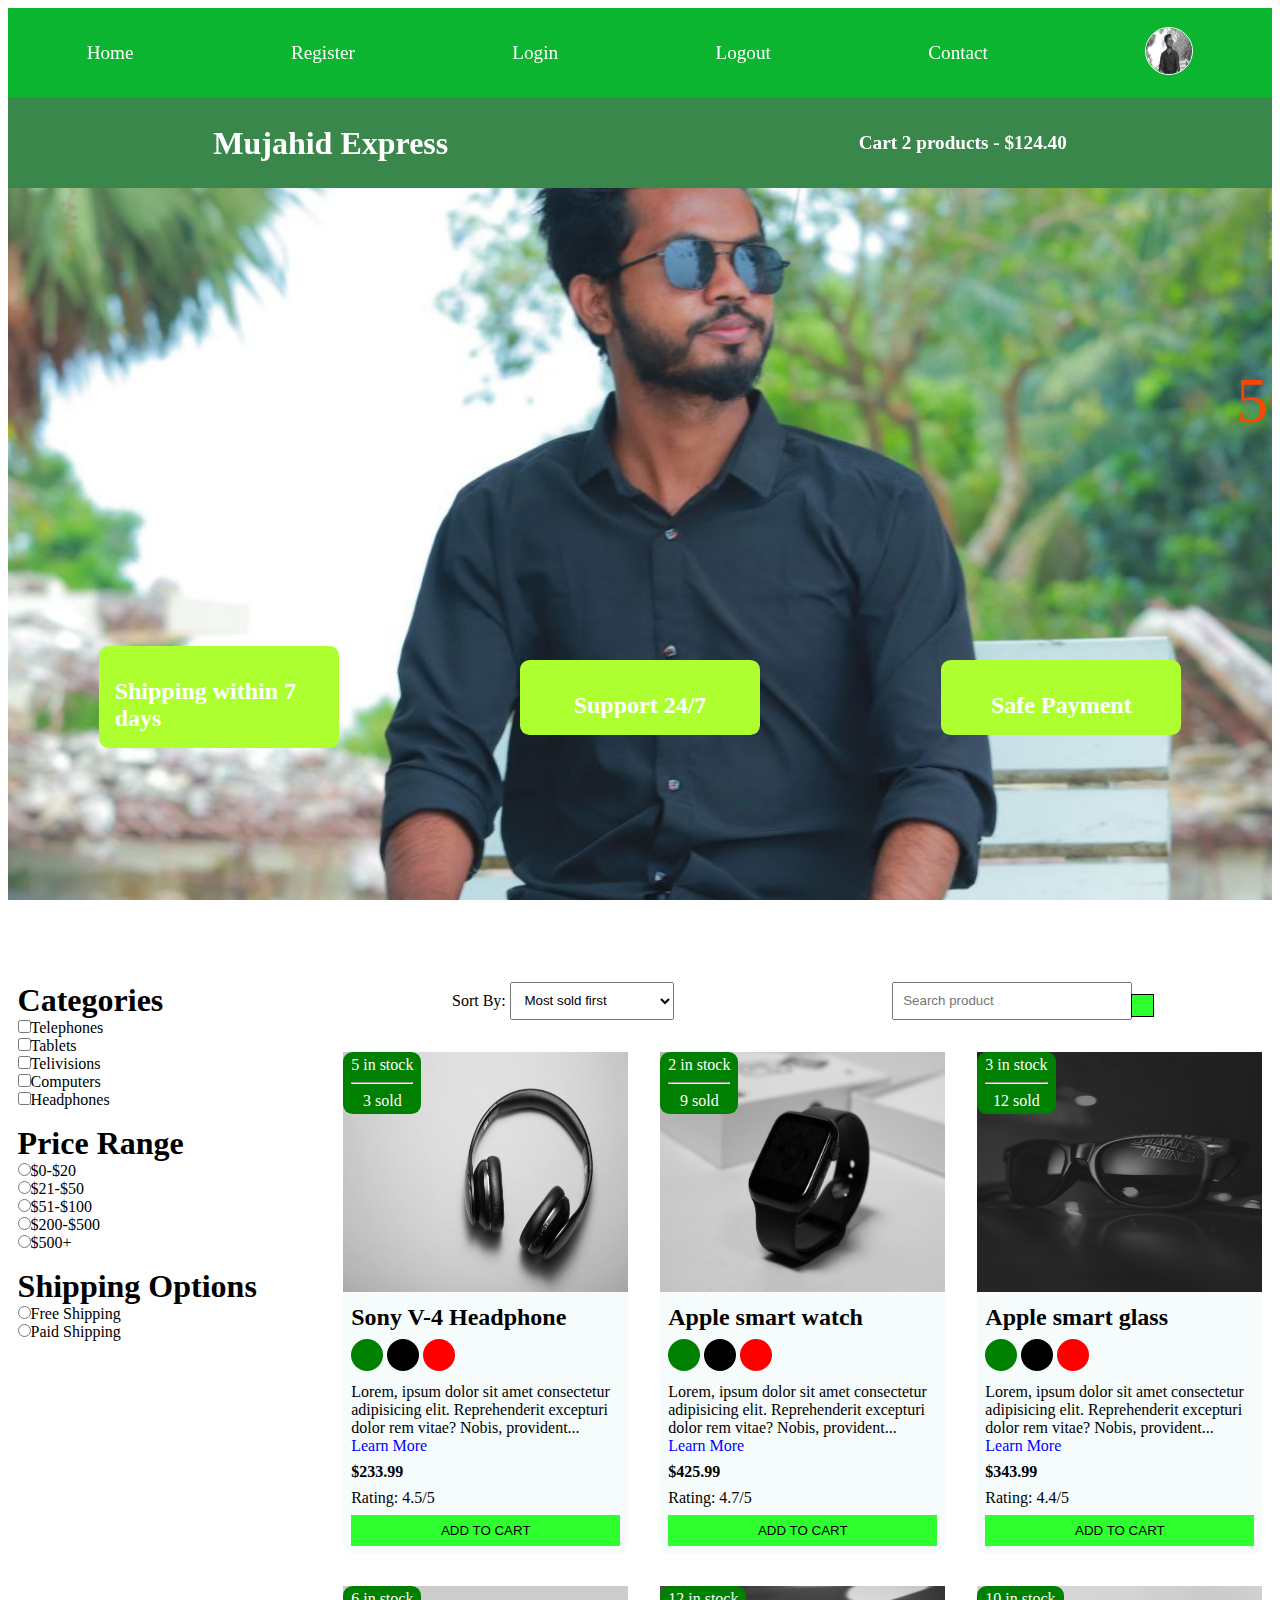
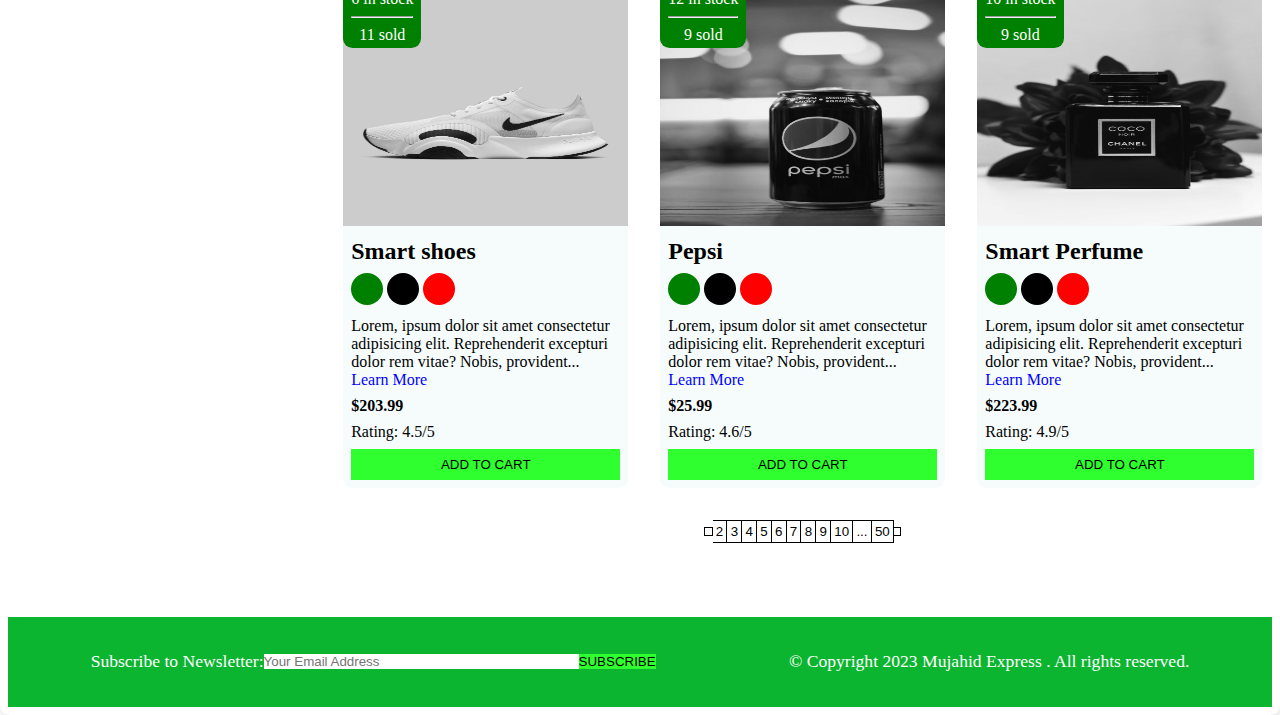
<file: index.html>
<!DOCTYPE html>
<html lang="en">
<head>
    <meta charset="UTF-8">
    <meta name="viewport" content="width=device-width, initial-scale=1.0">
    <meta name="description" content="this is an ecommerce project">
    <title>Ecommerce project</title>

    <link rel="stylesheet" href="style.css">

    <link rel="stylesheet" href="https://cdnjs.cloudflare.com/ajax/libs/font-awesome/6.4.2/css/all.min.css" integrity="sha512-z3gLpd7yknf1YoNbCzqRKc4qyor8gaKU1qmn+CShxbuBusANI9QpRohGBreCFkKxLhei6S9CQXFEbbKuqLg0DA==" crossorigin="anonymous" referrerpolicy="no-referrer" />
</head>
<body>
    <!--navbar starts here-->
    <i class="fas fa-bars fa-2x" id="menu-icon"></i>
    <nav id="menu" class="hidden">
        <ul class="nav-upper flex-space-around">
            <li class="nav__list">
                <a href="index.html" class="nav__link">Home</a>
            </li>
            <li class="nav__list">
                <a href="register.html" class="nav__link">Register</a>
            </li>
            <li class="nav__list">
                <a href="login.html" class="nav__link">Login</a> 
            </li>
            <li class="nav__list">
                <a href="/index.html" class="nav__link">Logout</a>
            </li>
            <li class="nav__list">
                <a href="contact.html" class="nav__link">Contact</a>
            </li>
            <li class="nav__list">
                <a href="profile.html" class="nav__link"><img class="profile-icon" src="Image/juel.jpg" alt="profile icon"></a>
            </li>
        </ul>

        <ul class="nav-lower flex-space-around">
            <li class="nav__brand nav__list"><a href="/index.html" class="nav__link">Mujahid Express</a>
            </li>

            <li class="nav__list"><a href="/cart.html" class="nav__link"><span><i class="fa-sharp fa-solid fa-cart-shopping"></i></span>Cart 2 products - $124.40</a>
            </li>
        </ul>
    </nav>
    <!--navbar ends here-->

    <!--header starts here-->
    <header class="header">
        <div class="banner flex-space-around">
            <marquee class="banner__title" behavior="" direction="">50% Sales going on</marquee>
            <div class="features flex-space-around">
                <article class="feature flex-center">
                    <i class="fa-solid fa-truck feature__icon"></i>
                    <h3>Shipping within 7 days</h3>
                </article>

                <article class="feature flex-center">
                    <i class="fa-brands fa-rocketchat feature__icon"></i>
                    <h3>Support 24/7</h3>
                </article>

                <article class="feature flex-center">
                    <i class="fa-solid fa-credit-card feature__icon"></i>
                    <h3>Safe Payment</h3>
                </article>
            </div>
        </div>
    </header>
    <!--header ends here-->

    <main class="flex-center">
        <div class="sidebar">
             <section class="categories-section">
                <h3 class="section-title">Categories</h3>
                <ul class="list">
                    <li class="list__item">
                        <label for="telephones">
                        <input type="checkbox"
                         name="telephones" 
                         id="telephones"
                         value="telephones">Telephones</label>
                    </li>

                    <li class="list__item">
                        <label for="tablets">
                        <input type="checkbox"
                         name="tablets" 
                         id="tablets" 
                         value="tablets">Tablets</label>
                    </li>

                    <li class="list__item">
                        <label for="telivisions">
                        <input type="checkbox" 
                         name="telivisions"
                         id="telivisions" 
                         value="telivisions">Telivisions</label>
                    </li>

                    <li class="list__item">
                        <label for="computers">
                        <input type="checkbox" 
                         name="computers" 
                         id="computers" 
                         value="computers">Computers</label>
                    </li>

                    <li class="list__item">
                        <label for="headphones">
                        <input type="checkbox" 
                         name="headphones" 
                         id="headphones" 
                         value="headphones">Headphones</label>
                    </li>

                </ul>
             </section>

             <section class="price-section">
                <h3 class="section-title">Price Range</h3>
                <ul class="list">
                    <li class="list__item">
                        <label for="price1">
                        <input type="radio"
                         name="price" 
                         id="price1"
                         value="[0,20]">$0-$20</label>
                    </li>

                    <li class="list__item">
                        <label for="price2">
                        <input type="radio"
                         name="price" 
                         id="price2"
                         value="[0,50]">$21-$50</label>
                    </li>

                    <li class="list__item">
                        <label for="price3">
                        <input type="radio"
                         name="price" 
                         id="price3"
                         value="[51,100]">$51-$100</label>
                    </li>

                    <li class="list__item">
                        <label for="price4">
                        <input type="radio"
                         name="price4" 
                         id="price2"
                         value="[200,500]">$200-$500</label>
                    </li>

                    <li class="list__item">
                        <label for="price5">
                        <input type="radio"
                         name="price" 
                         id="price5"
                         value="[500+]">$500+</label>
                    </li>


                </ul>
             </section>

             <section class="shipping-section">
                <h3 class="section-title">Shipping Options</h3>
                <ul class="list">
                    <li class="list__item">
                        <label for="free">
                        <input type="radio"
                         name="shipping" 
                         id="free"
                         value="free">Free Shipping</label>
                    </li>

                    <li class="list__item">
                        <label for="paid">
                        <input type="radio"
                         name="shipping" 
                         id="paid"
                         value="paid">Paid Shipping</label>
                    </li>

                    
                </ul>
             </section>
        </div>

        <div class="main-content">
            <section class="actions flex-space-around">
                <div class="actions__sort">
                    <label for="sort">Sort By:</label>
                    <select name="sort" id="sort">
                        <option value="sold">Most sold first</option>
                        <option value="rating">Most rated first</option>
                        <option value="price">Cheapest first</option>
                        <option value="arrival">Most sold first</option>
                        <option value="discount">Biggest discount first</option>
                    </select>
                </div>

                <div class="actions__search">
                    <input type="text" placeholder="Search product">
                    <button class="btn">
                        <i class="fa-solid fa-magnifying-glass"></i>
                    </button>
                </div>
            </section>

            <!--product section starts here-->
            <section class="products">
                <article class="product card">
                    <div class="badge">
                        <span>5 in stock</span>
                        <hr class="hr-design">
                        <span>3 sold</span>
                    </div>
                    <img class="product__img" src="./Image/product1.avif">
                    <div class="product__body">
                        <h3 class="product__name">Sony V-4 Headphone</h3>
                        <p>
                            <span class="dot green"></span>
                            <span class="dot black"></span>
                            <span class="dot red"></span>
                        </p>
                        <p class="product__desc">
                            Lorem, ipsum dolor sit amet consectetur adipisicing elit. 
                            Reprehenderit excepturi dolor rem vitae? Nobis, provident... <a href="/product.html" class="learn-more">Learn More</a>
                        </p>
                        <h4 class="product__price">$233.99</h4>
                        <p class="product__rating">Rating: 4.5/5</p>
                        <button class="btn product__button">Add To Cart</button>
                    </div>
                </article>

                <article class="product card">
                    <div class="badge">
                        <span>2 in stock</span>
                        <hr class="hr-design">
                        <span>9 sold</span>
                    </div>
                    <img class="product__img" src="./Image/product2.avif">
                    <div class="product__body">
                        <h3 class="product__name">Apple smart watch</h3>
                        <p>
                            <span class="dot green"></span>
                            <span class="dot black"></span>
                            <span class="dot red"></span>
                        </p>
                        <p class="product__desc">
                            Lorem, ipsum dolor sit amet consectetur adipisicing elit. 
                            Reprehenderit excepturi dolor rem vitae? Nobis, provident... <a href="/product.html" class="learn-more">Learn More</a>
                        </p>
                        <h4 class="product__price">$425.99</h4>
                        <p class="product__rating">Rating: 4.7/5</p>
                        <button class="btn product__button">Add To Cart</button>
                    </div>
                </article>

                <article class="product card">
                    <div class="badge">
                        <span>3 in stock</span>
                        <hr class="hr-design">
                        <span>12 sold</span>
                    </div>
                    <img class="product__img" src="./Image/product3.avif">
                    <div class="product__body">
                        <h3 class="product__name">Apple smart glass</h3>
                        <p>
                            <span class="dot green"></span>
                            <span class="dot black"></span>
                            <span class="dot red"></span>
                        </p>
                        <p class="product__desc">
                            Lorem, ipsum dolor sit amet consectetur adipisicing elit. 
                            Reprehenderit excepturi dolor rem vitae? Nobis, provident... <a href="/product.html" class="learn-more">Learn More</a>
                        </p>
                        <h4 class="product__price">$343.99</h4>
                        <p class="product__rating">Rating: 4.4/5</p>
                        <button class="btn product__button">Add To Cart</button>
                    </div>
                </article>

                <article class="product card">
                    <div class="badge">
                        <span>6 in stock</span>
                        <hr class="hr-design">
                        <span>11 sold</span>
                    </div>
                    <img class="product__img" src="./Image/product4.avif">
                    <div class="product__body">
                        <h3 class="product__name">Smart shoes</h3>
                        <p>
                            <span class="dot green"></span>
                            <span class="dot black"></span>
                            <span class="dot red"></span>
                        </p>
                        <p class="product__desc">
                            Lorem, ipsum dolor sit amet consectetur adipisicing elit. 
                            Reprehenderit excepturi dolor rem vitae? Nobis, provident... <a href="/product.html" class="learn-more">Learn More</a>
                        </p>
                        <h4 class="product__price">$203.99</h4>
                        <p class="product__rating">Rating: 4.5/5</p>
                        <button class="btn product__button">Add To Cart</button>
                    </div>
                </article>

                <article class="product card">
                    <div class="badge">
                        <span>12 in stock</span>
                        <hr class="hr-design">
                        <span>9 sold</span>
                    </div>
                    <img class="product__img" src="./Image/product5.avif">
                    <div class="product__body">
                        <h3 class="product__name">Pepsi</h3>
                        <p>
                            <span class="dot green"></span>
                            <span class="dot black"></span>
                            <span class="dot red"></span>
                        </p>
                        <p class="product__desc">
                            Lorem, ipsum dolor sit amet consectetur adipisicing elit. 
                            Reprehenderit excepturi dolor rem vitae? Nobis, provident... <a href="/product.html" class="learn-more">Learn More</a>
                        </p>
                        <h4 class="product__price">$25.99</h4>
                        <p class="product__rating">Rating: 4.6/5</p>
                        <button class="btn product__button">Add To Cart</button>
                    </div>
                </article>

                <article class="product card">
                    <div class="badge">
                        <span>10 in stock</span>
                        <hr class="hr-design">
                        <span>9 sold</span>
                    </div>
                    <img class="product__img" src="./Image/product6.avif">
                    <div class="product__body">
                        <h3 class="product__name">Smart Perfume</h3>
                        <p>
                            <span class="dot green"></span>
                            <span class="dot black"></span>
                            <span class="dot red"></span>
                        </p>
                        <p class="product__desc">
                            Lorem, ipsum dolor sit amet consectetur adipisicing elit. 
                            Reprehenderit excepturi dolor rem vitae? Nobis, provident... <a href="/product.html" class="learn-more">Learn More</a>
                        </p>
                        <h4 class="product__price">$223.99</h4>
                        <p class="product__rating">Rating: 4.9/5</p>
                        <button class="btn product__button">Add To Cart</button>
                    </div>
                </article>
            </section>

            <div class="pagination">
                <button class="btn pagination__btn"><i class="fa-solid fa-less-than"></i></button>
                <button class="btn pagination__btn">2</button>
                <button class="btn pagination__btn">3</button>
                <button class="btn pagination__btn">4</button>
                <button class="btn pagination__btn">5</button>
                <button class="btn pagination__btn">6</button>
                <button class="btn pagination__btn">7</button>
                <button class="btn pagination__btn">8</button>
                <button class="btn pagination__btn">9</button>
                <button class="btn pagination__btn">10</button>
                <button class="btn pagination__btn">...</button>
                <button class="btn pagination__btn">50</button>
                <button class="btn pagination__btn"><i class="fa-solid fa-greater-than"></i></button>
            </div>
            <!--product section ends here-->
        </div>
    </main>

    <!--footer starts here-->
    <footer class="footer flex-space-around">
        <div class="flex-space-around">
            <label for="subscribe">Subscribe to Newsletter:</label>
            <input type="email" id="subscribe" name="subscribe" class="footer__input" placeholder="Your Email Address">
            <button class="btn btn-subscribe">subscribe</button>
        </div>

        <div>
            <p>
               &copy; Copyright 2023 Mujahid Express . All rights reserved.
           </p>
        </div>
    </footer>
    <!--footer ends here-->

    <script src="./Scripts/index.js"></script>
</body>
</html>
</file>
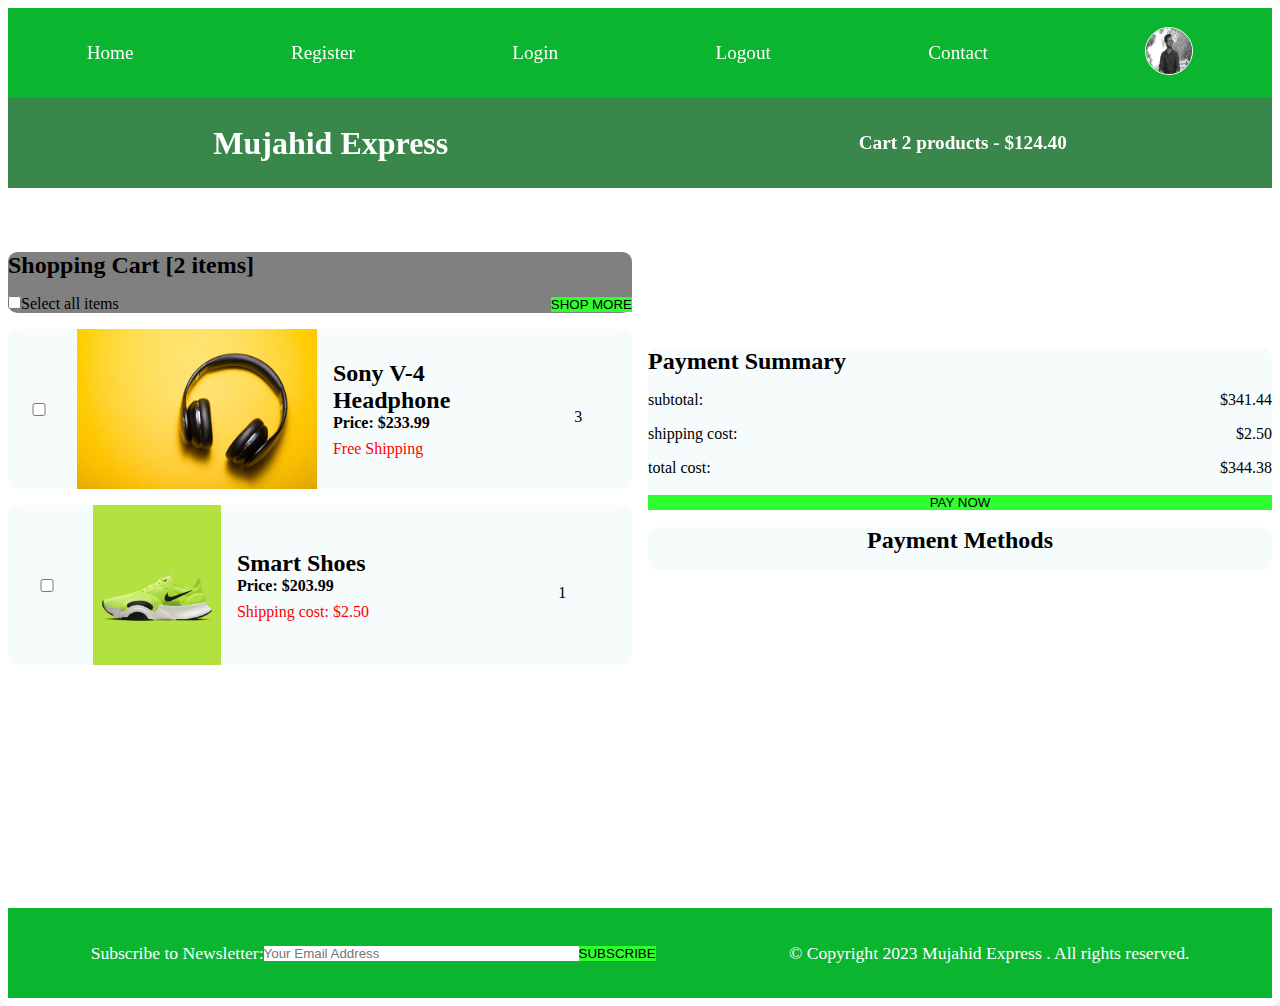
<file: cart.html>
<!DOCTYPE html>
<html lang="en">
<head>
    <meta charset="UTF-8">
    <meta name="viewport" content="width=device-width, initial-scale=1.0">
    <meta name="description" content="this is an ecommerce project">
    <title>Ecommerce project</title>

    <link rel="stylesheet" href="style.css">

    <link rel="stylesheet" href="https://cdnjs.cloudflare.com/ajax/libs/font-awesome/6.4.2/css/all.min.css" integrity="sha512-z3gLpd7yknf1YoNbCzqRKc4qyor8gaKU1qmn+CShxbuBusANI9QpRohGBreCFkKxLhei6S9CQXFEbbKuqLg0DA==" crossorigin="anonymous" referrerpolicy="no-referrer" />
</head>
<body>
    <!--navbar starts here-->
    <i class="fas fa-bars fa-2x" id="menu-icon"></i>
    <nav id="menu" class="hidden">
        <ul class="nav-upper flex-space-around">
            <li class="nav__list">
                <a href="index.html" class="nav__link">Home</a>
            </li>
            <li class="nav__list">
                <a href="register.html" class="nav__link">Register</a>
            </li>
            <li class="nav__list">
                <a href="login.html" class="nav__link">Login</a>
            </li>
            <li class="nav__list">
                <a href="/index.html" class="nav__link">Logout</a>
            </li>
            <li class="nav__list">
                <a href="contact.html" class="nav__link">Contact</a>
            </li>
            <li class="nav__list">
                <a href="profile.html" class="nav__link"><img class="profile-icon" src="Image/juel.jpg" alt="profile icon"></a>
            </li>
        </ul>

        <ul class="nav-lower flex-space-around">
            <li class="nav__brand nav__list"><a href="/index.html" class="nav__link">Mujahid Express</a>
            </li>

            <li class="nav__list"><a href="/cart.html" class="nav__link"><span><i class="fa-sharp fa-solid fa-cart-shopping"></i></span>Cart 2 products - $124.40</a>
            </li>
        </ul>
    </nav>
    <!--navbar ends here-->

    <main>
       <div class="cart flex-center">
        <div class="cart__items">
            <div class="cart__items-heading card">
                <h2>Shopping Cart [2 items]</h2>
                <div class="cart__items-action">
                    <label for="select">
                        <input type="checkbox" name="select" id="select">Select all items
                    </label>
                    <button class="btn"><i class="fas fa-trash-alt"></i></button>
                    <button class="btn">Shop More</button>
                </div>
            </div>

            <div class="cart__item card flex-space-around">
                <input type="checkbox" name="" id="">
                <img src="./Image/product1.avif" class="cart__item-img">
                <div class="cart__item-desc">
                    <h3 class="product__name">Sony V-4 Headphone</h3>
                    <h4 class="product__price">Price: $233.99</h4>
                    <p class="cart__item-shipping">Free Shipping</p>
                </div>

                <div class="cart__item-actions">
                    <button class="btn "><i class="fas fa-trash-alt"></i></button>
                    <div>
                        <button class="btn "><i class="fas fa-add"></i></button>
                        <span>3</span>
                        <button class="btn "><i class="fas fa-minus"></i></button>
                    </div>
                </div>
            </div>
            <div class="cart__item card flex-space-around">
                <input type="checkbox" name="" id="">
                <img src="./Image/product4.avif" class="cart__item-img">
                <div class="cart__item-desc">
                    <h3 class="product__name">Smart Shoes</h3>
                    <h4 class="product__price">Price: $203.99</h4>
                    <p class="cart__item-shipping">Shipping cost: $2.50</p>
                </div>

                <div class="cart__item-actions">
                    <button class="btn "><i class="fas fa-trash-alt"></i></button>
                    <div>
                        <button class="btn "><i class="fas fa-add"></i></button>
                        <span>1</span>
                        <button class="btn "><i class="fas fa-minus"></i></button>
                    </div>
                </div>
            </div>
           
        </div>

        <div class="cart__payment">
            <div class="cart__payment-summary card">
                <h2>Payment Summary</h2>
                <div>
                     <p>subtotal:</p>
                     <p>$341.44</p>
                </div>
                <div>
                    <p>shipping cost:</p>
                    <p>$2.50</p>
               </div>
               <div>
                <p>total cost:</p>
                <p>$344.38</p>
           </div>
           <button class="btn cart__payment-btn">Pay Now</button>
            </div>
            <div class="cart__payment-methods card">
                <h2>Payment Methods</h2>
                <div>
                    <i class="bank fa-brands fa-cc-visa fa-3x"></i>
                    <i class="bank fa-brands fa-cc-apple-pay fa-3x"></i>
                    <i class="bank fa-brands fa-cc-amex fa-3x"></i>
                    <i class="bank fa-brands fa-cc-amazon-pay fa-3x"></i>
                    <i class="bank fa-brands fa-cc-paypal fa-3x"></i>
                </div>
            </div>
        </div>
       </div>
    </main>

    <!--footer starts here-->
    <footer class="footer flex-space-around">
        <div class="flex-space-around">
            <label for="subscribe">Subscribe to Newsletter:</label>
            <input type="email" id="subscribe" name="subscribe" class="footer__input" placeholder="Your Email Address">
            <button class="btn btn-subscribe">subscribe</button>
        </div>

        <div>
            <p>
               &copy; Copyright 2023 Mujahid Express . All rights reserved.
           </p>
        </div>
    </footer>
    <!--footer ends here-->

    <script src="./Scripts/index.js"></script>
</body>
</html>
</file>
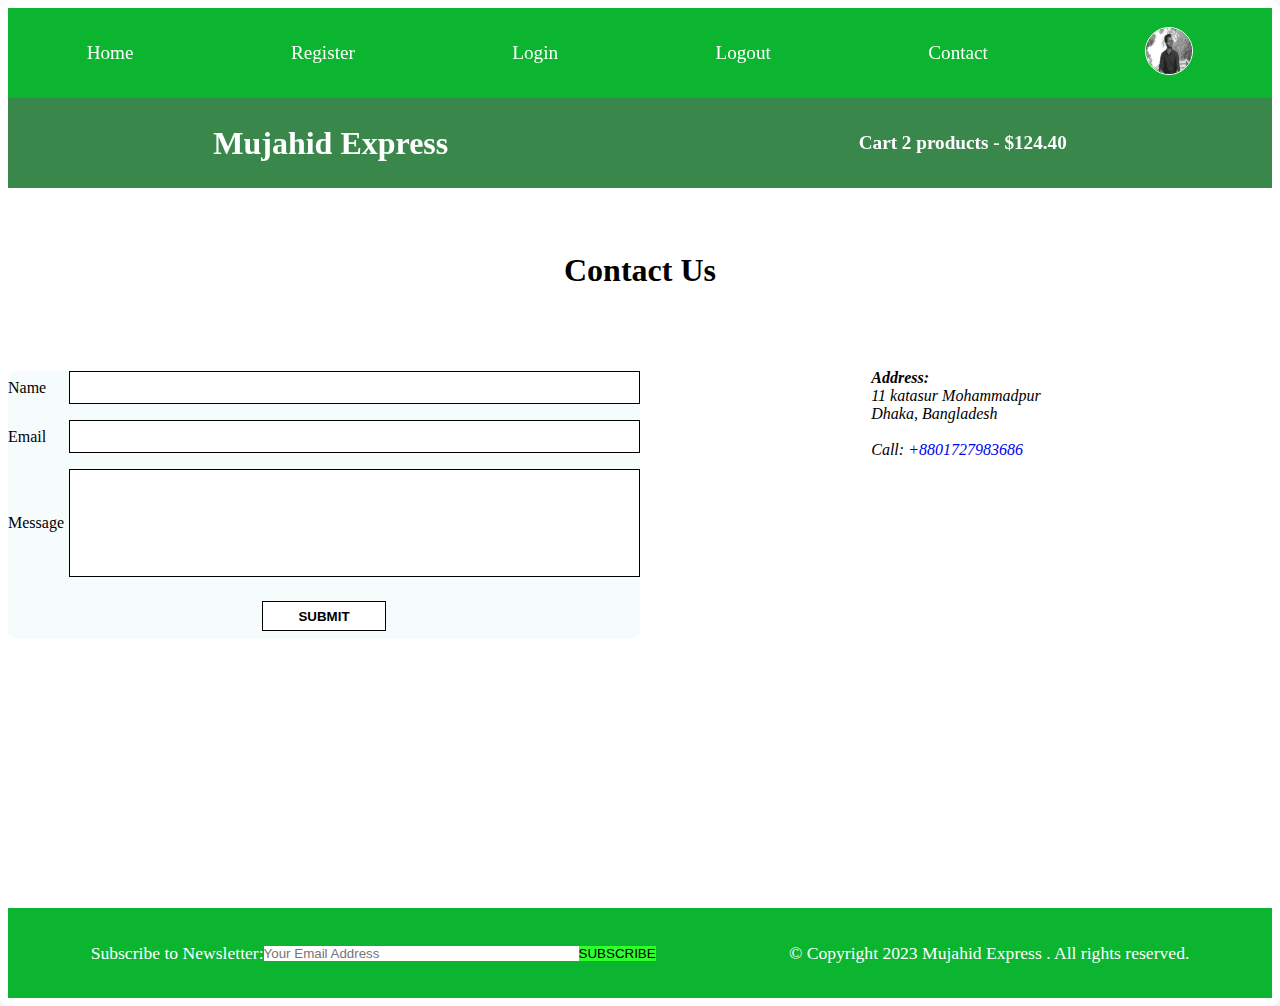
<file: contact.html>
<!DOCTYPE html>
<html lang="en">
<head>
    <meta charset="UTF-8">
    <meta name="viewport" content="width=device-width, initial-scale=1.0">
    <meta name="description" content="this is an ecommerce project">
    <title>Ecommerce project</title>

    <link rel="stylesheet" href="style.css">

    <link rel="stylesheet" href="https://cdnjs.cloudflare.com/ajax/libs/font-awesome/6.4.2/css/all.min.css" integrity="sha512-z3gLpd7yknf1YoNbCzqRKc4qyor8gaKU1qmn+CShxbuBusANI9QpRohGBreCFkKxLhei6S9CQXFEbbKuqLg0DA==" crossorigin="anonymous" referrerpolicy="no-referrer" />
</head>
<body>
    <!--navbar starts here-->
    <i class="fas fa-bars fa-2x" id="menu-icon"></i>
    <nav id="menu" class="hidden">
        <ul class="nav-upper flex-space-around">
            <li class="nav__list">
                <a href="index.html" class="nav__link">Home</a>
            </li>
            <li class="nav__list">
                <a href="register.html" class="nav__link">Register</a>
            </li>
            <li class="nav__list">
                <a href="login.html" class="nav__link">Login</a>
            </li>
            <li class="nav__list">
                <a href="/index.html" class="nav__link">Logout</a>
            </li>
            <li class="nav__list">
                <a href="contact.html" class="nav__link">Contact</a>
            </li>
            <li class="nav__list">
                <a href="profile.html" class="nav__link"><img class="profile-icon" src="Image/juel.jpg" alt="profile icon"></a>
            </li>
        </ul>

        <ul class="nav-lower flex-space-around">
            <li class="nav__brand nav__list"><a href="/index.html" class="nav__link">Mujahid Express</a>
            </li>

            <li class="nav__list"><a href="/cart.html" class="nav__link"><span><i class="fa-sharp fa-solid fa-cart-shopping"></i></span>Cart 2 products - $124.40</a>
            </li>
        </ul>
    </nav>
    <!--navbar ends here-->

    <main>
        <section class="contact-section">
            <h2 class="section-title text-center">Contact Us</h2>

            <div class="contact-container flex-center">
                <form action="" class="form card">
                    <div class="form-control flex-center">
                        <label for="name">Name</label>
                        <input type="text" id="name" required autocomplete="name">
                    </div>

                    <div class="form-control flex-center">
                        <label for="email">Email</label>
                        <input type="email" id="email" required autocomplete="email">
                    </div>

                    <div class="form-control flex-center">
                        <label for="message">Message</label>
                        <textarea name="message" id="message"></textarea>
                    </div>

                    <div class="form-control flex-center form-btn-field">
                        <button type="submit" class="btn contact-btn">Submit</button>
                     </div>
                </form>

                <div class="contact-address flex-space-around">
                    <address>
                        <h4>Address:</h4>
                        <p>11 katasur Mohammadpur</p>
                        <p>Dhaka, Bangladesh</p>
                        <br>

                        <span>Call:</span>
                        <a href="tel: +8801727983686">+8801727983686</a>
                    </address>

                    <iframe class="contact-map" src="https://www.google.com/maps/embed?pb=!1m18!1m12!1m3!1d3651.8474547845044!2d90.36229709064385!3d23.75281860329698!2m3!1f0!2f0!3f0!3m2!1i1024!2i768!4f13.1!3m3!1m2!1s0x3755bf5b113b99c7%3A0x111c53579672ce22!2sKatasur%20Rd%2C%20Dhaka!5e0!3m2!1sen!2sbd!4v1699873409710!5m2!1sen!2sbd"  style="border:0;" allowfullscreen="" loading="lazy" referrerpolicy="no-referrer-when-downgrade"></iframe>
                </div>
            </div>
        </section>
    </main>

    <!--footer starts here-->
    <footer class="footer flex-space-around">
        <div class="flex-space-around">
            <label for="subscribe">Subscribe to Newsletter:</label>
            <input type="email" id="subscribe" name="subscribe" class="footer__input" placeholder="Your Email Address">
            <button class="btn btn-subscribe">subscribe</button>
        </div>

        <div>
            <p>
               &copy; Copyright 2023 Mujahid Express . All rights reserved.
           </p>
        </div>
    </footer>
    <!--footer ends here-->

    <script src="./Scripts/index.js"></script>
</body>
</html>
</file>
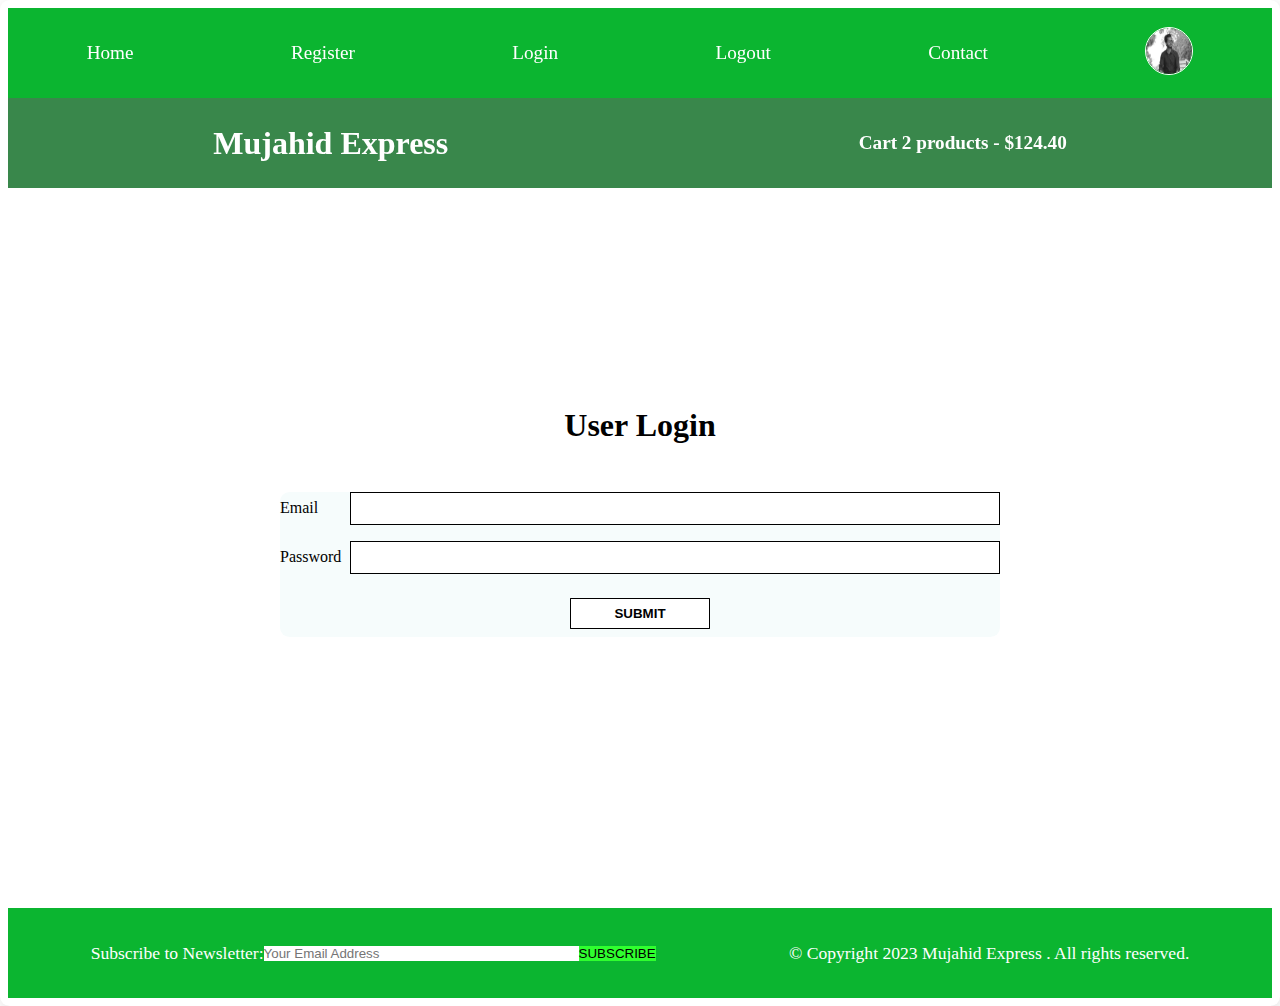
<file: login.html>
<!DOCTYPE html>
<html lang="en">
<head>
    <meta charset="UTF-8">
    <meta name="viewport" content="width=device-width, initial-scale=1.0">
    <meta name="description" content="this is an ecommerce project">
    <title>Ecommerce project</title>

    <link rel="stylesheet" href="style.css">

    <link rel="stylesheet" href="https://cdnjs.cloudflare.com/ajax/libs/font-awesome/6.4.2/css/all.min.css" integrity="sha512-z3gLpd7yknf1YoNbCzqRKc4qyor8gaKU1qmn+CShxbuBusANI9QpRohGBreCFkKxLhei6S9CQXFEbbKuqLg0DA==" crossorigin="anonymous" referrerpolicy="no-referrer" />
</head>
<body>
    <!--navbar starts here-->
    <i class="fas fa-bars fa-2x" id="menu-icon"></i>
    <nav id="menu" class="hidden">
        <ul class="nav-upper flex-space-around">
            <li class="nav__list">
                <a href="index.html" class="nav__link">Home</a>
            </li>
            <li class="nav__list">
                <a href="register.html" class="nav__link">Register</a>
            </li>
            <li class="nav__list">
                <a href="login.html" class="nav__link">Login</a>
            </li>
            <li class="nav__list">
                <a href="/index.html" class="nav__link">Logout</a>
            </li>
            <li class="nav__list">
                <a href="contact.html" class="nav__link">Contact</a>
            </li>
            <li class="nav__list">
                <a href="profile.html" class="nav__link"><img class="profile-icon" src="Image/juel.jpg" alt="profile icon"></a>
            </li>
        </ul>

        <ul class="nav-lower flex-space-around">
            <li class="nav__brand nav__list"><a href="/index.html" class="nav__link">Mujahid Express</a>
            </li>

            <li class="nav__list"><a href="/cart.html" class="nav__link"><span><i class="fa-sharp fa-solid fa-cart-shopping"></i></span>Cart 2 products - $124.40</a>
            </li>
        </ul>
    </nav>
    <!--navbar ends here-->

    <main>
        <section class="login">
            <h2 class="section-title text-center">User Login</h2>
            <div class="card">
                <form action="" class="form">

                    <div class="form-control flex-center">
                        <label for="email">Email</label>
                        <input type="email" id="email" required autocomplete="email">
                    </div>

                    <div class="form-control flex-center">
                        <label for="pasaword">Password</label>
                        <input type="password" id="pasaword" required autocomplete="password">
                    </div>


                    <div class="form-control flex-center form-btn-field">
                       <button type="submit" class="btn contact-btn">Submit</button>
                    </div>
                </form>
            </div>
        </section>
    </main>

    <!--footer starts here-->
    <footer class="footer flex-space-around">
        <div class="flex-space-around">
            <label for="subscribe">Subscribe to Newsletter:</label>
            <input type="email" id="subscribe" name="subscribe" class="footer__input" placeholder="Your Email Address">
            <button class="btn btn-subscribe">subscribe</button>
        </div>

        <div>
            <p>
               &copy; Copyright 2023 Mujahid Express . All rights reserved.
           </p>
        </div>
    </footer>
    <!--footer ends here-->

    <script src="./Scripts/index.js"></script>
</body>
</html>
</file>
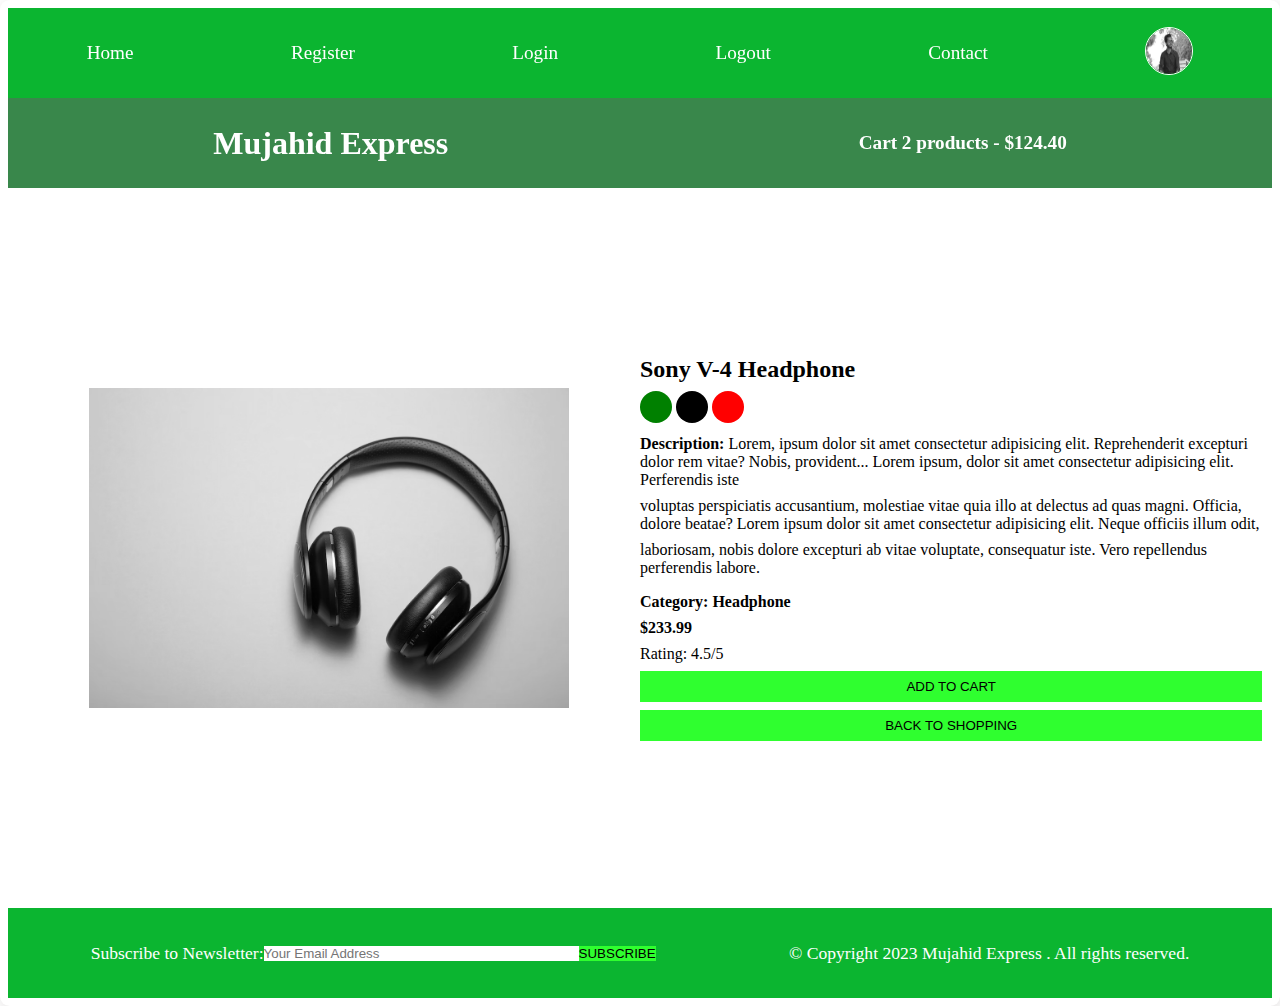
<file: product.html>
<!DOCTYPE html>
<html lang="en">
<head>
    <meta charset="UTF-8">
    <meta name="viewport" content="width=device-width, initial-scale=1.0">
    <meta name="description" content="this is an ecommerce project">
    <title>Ecommerce project</title>

    <link rel="stylesheet" href="style.css">

    <link rel="stylesheet" href="https://cdnjs.cloudflare.com/ajax/libs/font-awesome/6.4.2/css/all.min.css" integrity="sha512-z3gLpd7yknf1YoNbCzqRKc4qyor8gaKU1qmn+CShxbuBusANI9QpRohGBreCFkKxLhei6S9CQXFEbbKuqLg0DA==" crossorigin="anonymous" referrerpolicy="no-referrer" />
</head>
<body>
    <!--navbar starts here-->
    <i class="fas fa-bars fa-2x" id="menu-icon"></i>
    <nav id="menu" class="hidden">
        <ul class="nav-upper flex-space-around">
            <li class="nav__list">
                <a href="index.html" class="nav__link">Home</a>
            </li>
            <li class="nav__list">
                <a href="register.html" class="nav__link">Register</a>
            </li>
            <li class="nav__list">
                <a href="login.html" class="nav__link">Login</a>
            </li>
            <li class="nav__list">
                <a href="/index.html" class="nav__link">Logout</a>
            </li>
            <li class="nav__list">
                <a href="contact.html" class="nav__link">Contact</a>
            </li>
            <li class="nav__list">
                <a href="profile.html" class="nav__link"><img class="profile-icon" src="Image/juel.jpg" alt="profile icon"></a>
            </li>
        </ul>

        <ul class="nav-lower flex-space-around">
            <li class="nav__brand nav__list"><a href="/index.html" class="nav__link">Mujahid Express</a>
            </li>

            <li class="nav__list"><a href="/cart.html" class="nav__link"><span><i class="fa-sharp fa-solid fa-cart-shopping"></i></span>Cart 2 products - $124.40</a>
            </li>
        </ul>
    </nav>
    <!--navbar ends here-->

    <main class="flex-center">
      <div class="main-content">
        <section class="product-details flex-center">
            <div class="product__details-left flex-center">
                <img src="./Image/product1.avif">
            </div>

            <div class="product__details-right">
                <h3 class="product__name">Sony V-4 Headphone</h3>
                <p>
                    <span class="dot green"></span>
                    <span class="dot black"></span>
                    <span class="dot red"></span>
                </p>
                <p class="product__desc">
                    <strong>Description:</strong>
                    Lorem, ipsum dolor sit amet consectetur adipisicing elit. 
                    Reprehenderit excepturi dolor rem vitae? Nobis, provident...
                    Lorem ipsum, dolor sit amet consectetur adipisicing elit. Perferendis iste
                    <p>voluptas perspiciatis accusantium, molestiae vitae quia illo at delectus ad quas magni. Officia, dolore beatae?
                    Lorem ipsum dolor sit amet consectetur adipisicing elit. Neque officiis illum odit,</p>
                    laboriosam, nobis dolore excepturi
                    ab vitae voluptate, consequatur iste. Vero repellendus perferendis labore. 
                </p>
                <h4 class="product__category">Category: Headphone</h4>
                <h4 class="product__price">$233.99</h4>
                <p class="product__rating">Rating: 4.5/5</p>
                <button class="btn product__button">Add To Cart</button>
                <button class="btn product__button">Back To Shopping</button>
            </div>
        </section>
      </div>
    </main>

    <!--footer starts here-->
    <footer class="footer flex-space-around">
        <div class="flex-space-around">
            <label for="subscribe">Subscribe to Newsletter:</label>
            <input type="email" id="subscribe" name="subscribe" class="footer__input" placeholder="Your Email Address">
            <button class="btn btn-subscribe">subscribe</button>
        </div>

        <div>
            <p>
               &copy; Copyright 2023 Mujahid Express . All rights reserved.
           </p>
        </div>
    </footer>
    <!--footer ends here-->

    <script src="./Scripts/index.js"></script>
</body>
</html>
</file>
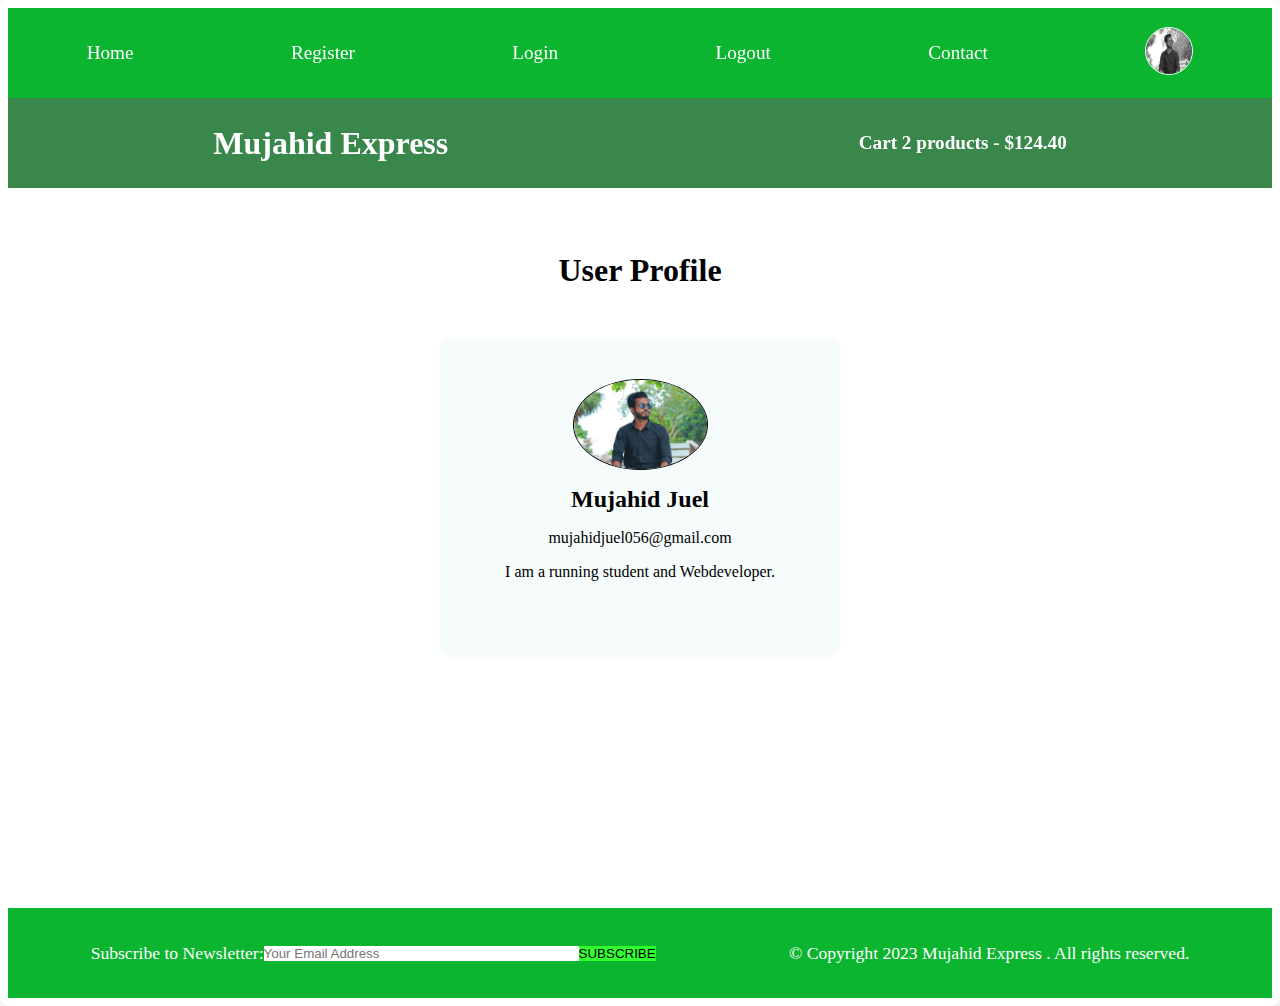
<file: profile.html>
<!DOCTYPE html>
<html lang="en">
<head>
    <meta charset="UTF-8">
    <meta name="viewport" content="width=device-width, initial-scale=1.0">
    <meta name="description" content="this is an ecommerce project">
    <title>Ecommerce project</title>

    <link rel="stylesheet" href="style.css">

    <link rel="stylesheet" href="https://cdnjs.cloudflare.com/ajax/libs/font-awesome/6.4.2/css/all.min.css" integrity="sha512-z3gLpd7yknf1YoNbCzqRKc4qyor8gaKU1qmn+CShxbuBusANI9QpRohGBreCFkKxLhei6S9CQXFEbbKuqLg0DA==" crossorigin="anonymous" referrerpolicy="no-referrer" />
</head>
<body>
    <!--navbar starts here-->
    <i class="fas fa-bars fa-2x" id="menu-icon"></i>
    <nav id="menu" class="hidden">
        <ul class="nav-upper flex-space-around">
            <li class="nav__list">
                <a href="index.html" class="nav__link">Home</a>
            </li>
            <li class="nav__list">
                <a href="register.html" class="nav__link">Register</a>
            </li>
            <li class="nav__list">
                <a href="login.html" class="nav__link">Login</a>
            </li>
            <li class="nav__list">
                <a href="/index.html" class="nav__link">Logout</a>
            </li>
            <li class="nav__list">
                <a href="contact.html" class="nav__link">Contact</a>
            </li>
            <li class="nav__list">
                <a href="profile.html" class="nav__link"><img class="profile-icon" src="Image/juel.jpg" alt="profile icon"></a>
            </li>
        </ul>

        <ul class="nav-lower flex-space-around">
            <li class="nav__brand nav__list"><a href="/index.html" class="nav__link">Mujahid Express</a>
            </li>

            <li class="nav__list"><a href="/cart.html" class="nav__link"><span><i class="fa-sharp fa-solid fa-cart-shopping"></i></span>Cart 2 products - $124.40</a>
            </li>
        </ul>
    </nav>
    <!--navbar ends here-->

    <main>
       <section class="profile flex-center">
        <h2 class="section-title text-center">User Profile</h2>
        <div class="card flex-center">
            <img src="./Image/juel.jpg" alt="profile" class="profile__img"> 
            <h2 class="profile__name">Mujahid Juel</h2>
            <p class="profile__email">mujahidjuel056@gmail.com</p>
            <p class="profile__about">I am a running student and Webdeveloper.</p>
            <div class=" profile__buttons">
                <button class=" profile__edit-btn">
                    <i class="far fa-edit fa-2x"></i>
                </button>
    
                <button class=" profile__delete-btn">
                    <i class="far fa-trash-alt fa-2x"></i>
                </button>
            </div>
        </div>
       </section>
    </main>

    <!--footer starts here-->
    <footer class="footer flex-space-around">
        <div class="flex-space-around">
            <label for="subscribe">Subscribe to Newsletter:</label>
            <input type="email" id="subscribe" name="subscribe" class="footer__input" placeholder="Your Email Address">
            <button class="btn btn-subscribe">subscribe</button>
        </div>

        <div>
            <p>
               &copy; Copyright 2023 Mujahid Express . All rights reserved.
           </p>
        </div>
    </footer>
    <!--footer ends here-->

    <script src="./Scripts/index.js"></script>
</body>
</html>
</file>
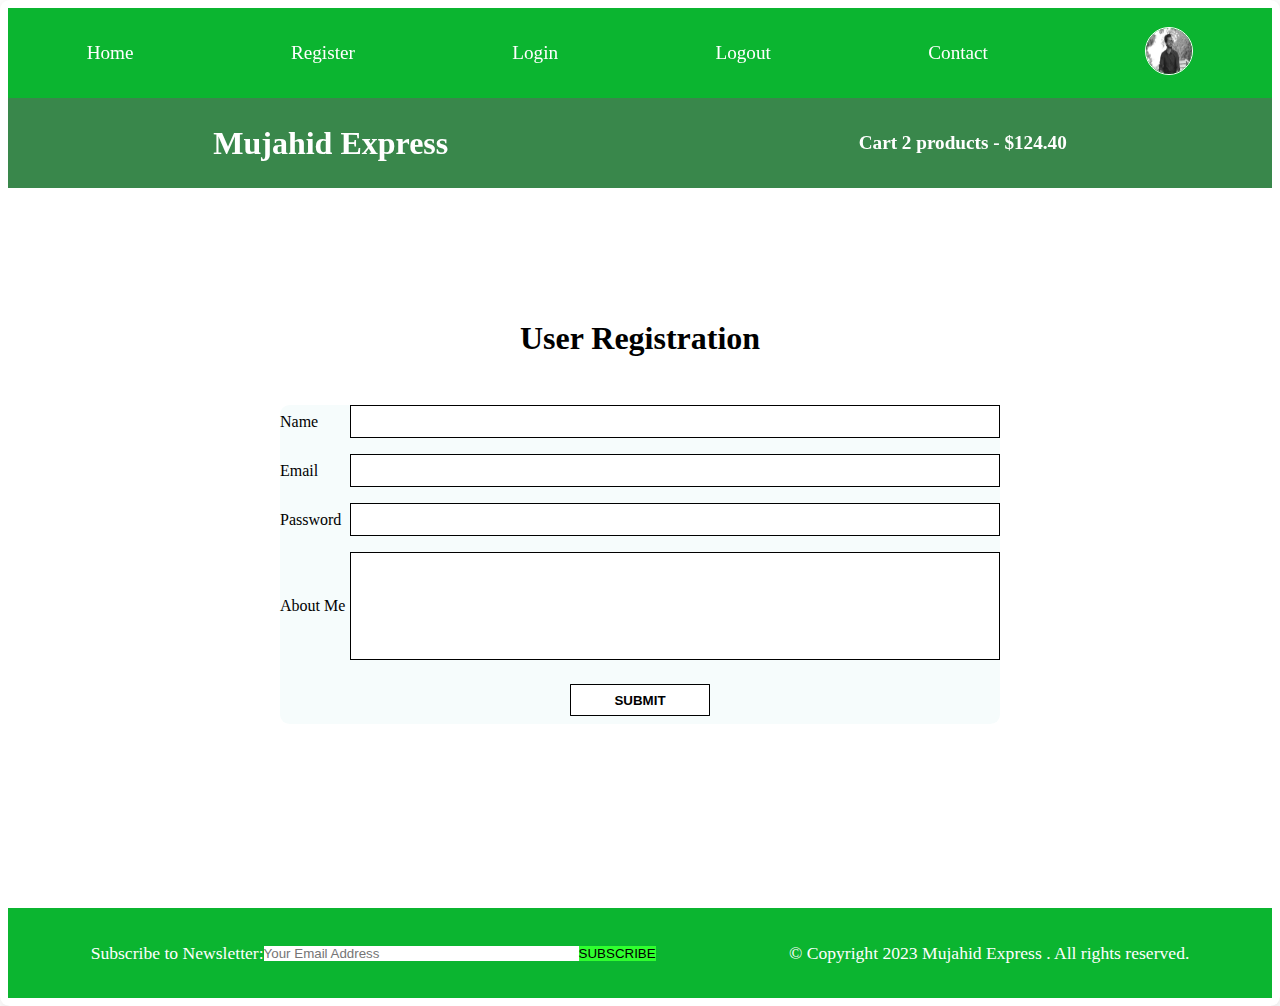
<file: register.html>
<!DOCTYPE html>
<html lang="en">
<head>
    <meta charset="UTF-8">
    <meta name="viewport" content="width=device-width, initial-scale=1.0">
    <meta name="description" content="this is an ecommerce project">
    <title>Ecommerce project</title>

    <link rel="stylesheet" href="style.css">

    <link rel="stylesheet" href="https://cdnjs.cloudflare.com/ajax/libs/font-awesome/6.4.2/css/all.min.css" integrity="sha512-z3gLpd7yknf1YoNbCzqRKc4qyor8gaKU1qmn+CShxbuBusANI9QpRohGBreCFkKxLhei6S9CQXFEbbKuqLg0DA==" crossorigin="anonymous" referrerpolicy="no-referrer" />
</head>
<body>
    <!--navbar starts here-->
    <i class="fas fa-bars fa-2x" id="menu-icon"></i>
    <nav id="menu" class="hidden">
        <ul class="nav-upper flex-space-around">
            <li class="nav__list">
                <a href="index.html" class="nav__link">Home</a>
            </li>
            <li class="nav__list">
                <a href="register.html" class="nav__link">Register</a>
            </li>
            <li class="nav__list">
                <a href="login.html" class="nav__link">Login</a>
            </li>
            <li class="nav__list">
                <a href="/index.html" class="nav__link">Logout</a>
            </li>
            <li class="nav__list">
                <a href="contact.html" class="nav__link">Contact</a>
            </li>
            <li class="nav__list">
                <a href="profile.html" class="nav__link"><img class="profile-icon" src="Image/juel.jpg" alt="profile icon"></a>
            </li>
        </ul>

        <ul class="nav-lower flex-space-around">
            <li class="nav__brand nav__list"><a href="/index.html" class="nav__link">Mujahid Express</a>
            </li>

            <li class="nav__list"><a href="/cart.html" class="nav__link"><span><i class="fa-sharp fa-solid fa-cart-shopping"></i></span>Cart 2 products - $124.40</a>
            </li>
        </ul>
    </nav>
    <!--navbar ends here-->

    <main>
        <section class="register">
            <h2 class="section-title text-center">User Registration</h2>
            <div class="card">
                <form action="" class="form">
                    <div class="form-control flex-center">
                        <label for="name">Name</label>
                        <input type="text" id="name" required autocomplete="name">
                    </div>

                    <div class="form-control flex-center">
                        <label for="email">Email</label>
                        <input type="email" id="email" required autocomplete="email">
                    </div>

                    <div class="form-control flex-center">
                        <label for="pasaword">Password</label>
                        <input type="password" id="pasaword" required autocomplete="password">
                    </div>

                    <div class="form-control flex-center">
                        <label for="about">About Me</label>
                        <textarea name="about" id="about"></textarea>
                    </div>

                    <div class="form-control flex-center form-btn-field">
                       <button type="submit" class="btn contact-btn">Submit</button>
                    </div>
                </form>
            </div>
        </section>
    </main>

    <!--footer starts here-->
    <footer class="footer flex-space-around">
        <div class="flex-space-around">
            <label for="subscribe">Subscribe to Newsletter:</label>
            <input type="email" id="subscribe" name="subscribe" class="footer__input" placeholder="Your Email Address">
            <button class="btn btn-subscribe">subscribe</button>
        </div>

        <div>  
            <p>
               &copy; Copyright 2023 Mujahid Express . All rights reserved.
           </p>
        </div>
    </footer>
    <!--footer ends here-->

    <script src="./Scripts/index.js"></script>
</body>
</html>
</file>
<file: style.css>
/*reset code and common code starts here*/
:root{
    --primary-color: rgb(11,181,48);
    --secondary-color: rgba(36,122,55,0.9);
    padding: 0.5rem;
    transition: all 0.3s;
    border-radius: 0.6rem;
    box-shadow: 0.1rem 0.2rem 0.8rem rgba(205,202,202,0.5);
}
*{
    box-sizing: border-box;
    list-style-type: none;
    margin: 0;
    padding: 0;
    outline: none;
    text-decoration: none;
}

html{
    scroll-behavior: smooth;
}

img{
    width: 100%;
    height: auto;
}

.flex-center{
    display: flex;
    justify-content: center;
    align-items: center;
}

.flex-space-around{
    display: flex;
    justify-content: space-around;
    align-items: center;
}

.btn{
    border: none;
    padding: var(--padding);
    cursor: pointer;
    text-transform: uppercase;
    transition: var(--transition);
    background-color: rgb(47, 255, 47);
    color: black;
    
}

.btn:hover{
    background-color: blue;
}

.card{
    box-shadow: var(--box-shadow);
    border-radius: 0.6rem;
    transition: var(--transition);
    padding: var(--padding);
    background-color: rgb(246, 252, 252);

}

.card:hover{
    box-shadow: 0.1rem 0.2rem 0.8rem green;
}

.hr-design{
    margin: 0.5rem 0;
}

.dot{
    height: 2rem;
    width: 2rem;
    border-radius: 50%;
    display: inline-block;
}

.red{
    background-color: red;
}

.green{
    background-color: green;
}

.black{
    background-color: black;
}

.text-center{
    text-align: center;
}

.section-title{
    font-size: 2rem;
}
/*reset code and common code starts here*/

/*navbar starts here*/

#menu-icon{
    display: none;
}

nav{
    font-family: roboto;
    font-size: 1.2rem;

    position: sticky;
    top: 0;
    left: 0;
    z-index: 100;
}

.nav-upper{
    min-height: 10vh;
    background-color: var(--primary-color);
    padding: 1rem 0;
}

.nav__list{
    transition: var(--transition);
}

.nav__list:hover{
    text-decoration: overline;
    color: black;
}

.nav__link{
    color: white;
    transition: var(--transition);
}

.nav__link:hover{
    color: black;
}

.profile-icon{
    width: 3rem;
    height: 3rem;
    border-radius: 50%;
    border: white 1px solid;
    filter: saturate(0);
    transition: var(--transition);
}

.profile-icon:hover{
    filter: saturate(1);
}

.nav-lower{
    min-height: 10vh;
    background-color: var(--secondary-color);
    font-weight: bolder;
}

.nav__brand{
    font-size: 2rem;
}
/*navbar starts here*/

/*header starts here*/
.header{
    padding: 4rem 0;
    height: 80vh;
    background-image: url(/Image/juel.jpg);
    background-attachment: fixed;
    background-size: cover;
}

.banner{
    width: 100%;
    height: 100%;
    flex-direction: column;
}

.banner__title{
    font-size: 4rem;
    color: orangered;
    padding: 1rem;
    border-radius: 0.6rem;
}

.features{
    width: 100%;
}

.feature{
    background-color: greenyellow ;
    color: white;
    border-radius: 0.6rem;
    padding: 1rem;
    width: 15rem;
    flex-direction: column;
    gap: 1rem;
}

.feature:hover{
    background-color: black;
    transition: var(--transition);
}

.feature__icon{
    font-size: 3rem;
}
   

/*header ends here*/

/*main starts here*/
main{
    padding: 4rem 0;
    min-height: 80vh;
}

.sidebar{
    flex: 1;
    padding: 0.6rem;
    display: flex;
    flex-direction: column;
    justify-content: center;
    gap: 1rem;
    align-self: flex-start;
}

h3{
    font-size: 1.5rem;
    font-weight: bolder;
}

.main-content{
    flex: 3;
    padding: 0.6rem;
}

.actions__sort select{
    padding: 0.6rem;
}

.actions__search input{
    width: 15rem;
    padding: 0.6rem;
}

.actions__search button{
    margin-left: -0.3rem;
    border: 1px solid;
    padding: 0.65rem;
}

.products{
    display: grid;
    grid-template-columns: repeat(3, minmax(0, 1fr));
    gap: 2rem;
    padding: 2rem 0;
}

.product{
    position: relative;

}

.badge{
    position: absolute;
    top: 0;
    left: 0;
    background-color: green;
    color: white;
    padding: 4px 8px;
    text-align: center;
    border-radius: 0.6rem;
    z-index: 10;
}

.badge:hover{
    background-color: blue;
}

.product__img{
    width: 100%;
    height: 15rem;
    filter: saturate(0);
    transition: transform 0.3s;
}

.product__img:hover{
    filter: saturate(1);
}

.product__body{
    padding: 0.5rem;
    display: flex;
    flex-direction: column;
    gap: 0.5rem;
}

.learn-more{
    color: blue;
}

/*pagination starts here*/

.pagination{
    display: flex;
    justify-content: center;
    align-items: center;
}
.pagination__btn{
    border-width: 1px 1px 1px 0;
    border-style: solid;
    padding: 0.2rem;
    background-color: white;
    color: black;
}

.pagination__btn:first-child{
    border-width: 1px 1px 1px 1px;
    border-style: solid;
    padding: 0.2rem;
}

.pagination__btn:hover{
    background-color: aqua;
    box-shadow: 1px 1px 1px;
}
/*pagination ends here*/

/*product details starts here*/
.product__details-left{
    flex: 1;
}

.product__details-left img{
    height: 20rem;
    width: 30rem;
    filter: saturate(0);
    transition: 0.3s;
}

.product__details-left img:hover{
    filter: saturate(1);
}

.product__details-right{
    flex: 1;
    display: flex;
    flex-direction: column;
    gap: 0.5rem;
}

.product__button{
    padding: 0.5rem;
   
}
/*product details ends here*/

/*cart design starts here*/

.cart{
    padding: var(--padding);
    gap: 1rem;
}

.cart .card{
    margin-bottom: 1rem;
}

.cart__items{
    flex: 1;
}

.cart__items-heading{
    background-color: grey;
}

.cart__items-action{
    margin-top: 1rem;
    display: flex;
    justify-content: space-between;
    align-items: center;
}

.cart__item input{
    flex: 0.1;
}

.cart__item-img{
    flex: 0.2;
    width: 15rem;
    height: 10rem;
}

.cart__item-desc{
    flex: 0.4;
}

.cart__item-shipping{
    margin-top: 0.5rem;
    color: red;
}

.cart__item-actions{
    flex: 0.2;
    display: flex;
    flex-direction: column;
    justify-content: center;
    align-items: center;
    gap: 1rem;
}


.cart__payment{
    flex: 1;
}

.cart__payment-summary > div {
    display: flex;
    justify-content: space-between;
    align-items: center;
    margin: 1rem 0;
}

.cart__payment-btn{
    width: 100%;
}

.cart__payment-methods h2{
    text-align: center;
    margin-bottom: 1rem;
}

.cart__payment-methods > div{
    display: flex;
    justify-content: center;
    align-items: center;
    gap: 1rem;
}

.bank{
    transform: scale(1.1);
    transition: 0.3s;
}

.bank:hover{
    background-color: orangered;
}

/*cart design ends here*/


/*register and login starts here*/
.register, .login{
    display: flex;
    flex-direction: column;
    justify-content: center;
    align-items: center;
    gap: 3rem;
    min-height: 60vh;
}

.register .card, .login .card{
    width: 45rem;

}

.form{
    flex-direction: column;
    display: flex;
    flex: 1;
    gap: 1rem;
}

.form-control label{
    flex: 0.1;
    text-align: left;
}

.form-control input, textarea{
    flex: 0.9;
    padding: 0.5rem;
    border: 1px solid;
    
}

.form-control textarea{
    resize: none;
    height: 12vh;
}

.form-btn-field{
    border-radius: 0.5rem;
    padding: 0.5rem; 
}

.contact-btn{
    width: 20%;
    padding: 1%;
    background-color: white;
    font-weight: bolder;
    border: 1px solid black;
    border-radius: 0.5%;
}
/*register and login ends here*/

/*profile starts here*/
.profile{
    flex-direction: column;
    gap: 3rem;
}

.profile .card{
    padding: 0.5rem;
    width: 25rem;
    height: 20rem;
    flex-direction: column;
    gap: 1rem;
}

.profile__img{
    width: 15vh;
    border-radius: 50%;
    border: 1px solid;
}

.profile__buttons{
    background-color: transparent;
}

.profile__edit-btn{
    background-color: white;
    border-style: none;
}

.profile__edit-btn:hover{
    background-color: blue;
}

.profile__delete-btn{
    background-color: white;
    border-style: none;
}

.profile__delete-btn:hover{
    background-color: blue;
}


/*profile ends here*/

/*contact starts here*/
.contact-section{
    min-height: 52vh;
}

.contact-container{
    margin-top: 5rem;
}

.contact-address{
    flex: 1;
    gap: 2rem;
    flex-direction: column;
}

.contact-map{
    width: 80%;
}
/*contact ends here*/

/*main ends here*/



/*footer starts here*/
.footer{
    background-color: var(--primary-color);
    padding: 1rem;
    min-height: 10vh;
    color: white;
    font-size: 1.1rem;
}

.btn-subscribe{
    margin-left: -5px;
}

.footer__input{
    border: none;
    padding: var(--padding);
    width: 20rem;
}



/*footer ends here*/




/*responsive starts here*/

@media (max-width: 992px) {
    .flex-space-around{
        flex-direction: column;
        gap: 1rem;
        padding: 1rem 0;

    }

    #menu-icon{
        display: block;
        text-align: center;
        margin: 1rem 0;
        cursor: pointer;
    }

    .hidden{
        display: none;
    }

    .header{
        height: 100vh;
    }

    .products{
        grid-template-columns: repeat(2, minmax(0,1fr));
    }

    .cart__items, .cart__payment{
        width: 90%;
    }

    .form, .form-control{
        width: 100%;
    }

    .form-control input,textarea{
        width: 80%;
    }

    .contact-address{
        width: 100%;
    }


    .register .card, .login .card{
        width: 90%;
    }
}

@media (max-width: 768px) {
    .flex-center{
        flex-direction: column;
        gap: 1rem;
        padding: 1rem 0;
    .products{
        grid-template-columns: repeat(1, minmax(0,1fr));
    }
}

@media (max-width: 600px) {
    
}
/*responsive starts here*/
</file>
